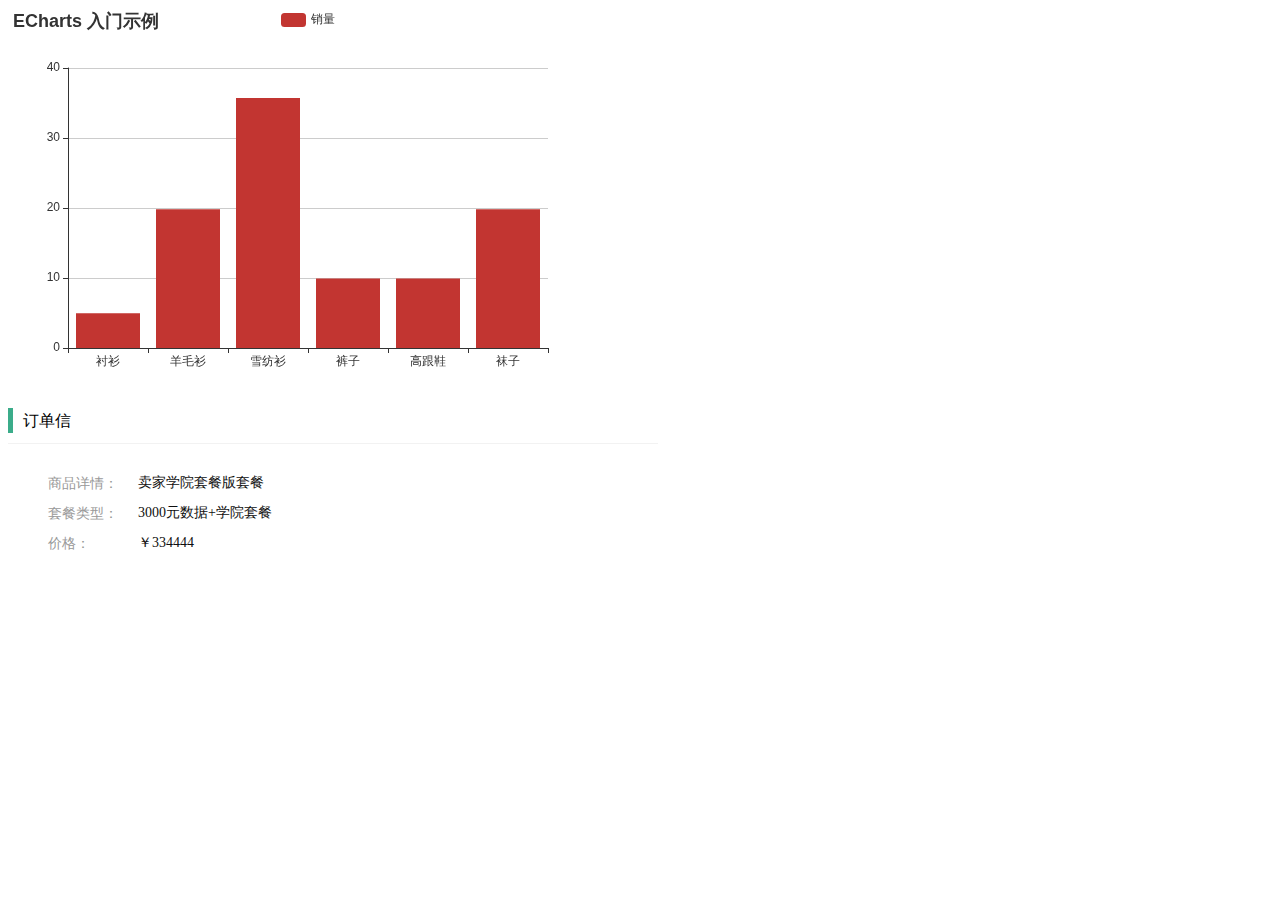
<file: html/echarts.html>
<!DOCTYPE html>
<html>
<head>
    <meta charset="utf-8">
    <title>example for chart</title>
    <!-- 引入 ECharts 文件 -->
    <script src="../js/echarts.js"></script>
    <link rel="stylesheet" type="text/css" href="../css/style1.css">
</head>
<body>
<!-- 为ECharts准备一个具备大小（宽高）的Dom -->
<div id="main" style="width: 600px;height:400px;"></div>
<script type="text/javascript">
    // 基于准备好的dom，初始化echarts实例
    var myChart = echarts.init(document.getElementById('main'));

    // 指定图表的配置项和数据
    var option = {
        title: {
            text: 'ECharts 入门示例'
        },
        tooltip: {},
        legend: {
            data: ['销量']
        },
        xAxis: {
            data: ["衬衫", "羊毛衫", "雪纺衫", "裤子", "高跟鞋", "袜子"]
        },
        yAxis: {},
        series: [{
            name: '销量',
            type: 'bar',
            data: [5, 20, 36, 10, 10, 20]
        }]
    };

    // 使用刚指定的配置项和数据显示图表。
    myChart.setOption(option);
</script>





<div class="order" style="width: 650px;height: 260px">
    <span style="width: 5px;height: 25px;background-color: #3BAC8A;display: block;float: left;"></span>
    <div style="margin-left: 15px;width: 70px;height: 25px;line-height: 25px;font-family: 微软雅黑;font-size: 16px">订单信</div>

    <div style="width: 650px;height: 1px;background-color: #f2f2f2;margin-top: 10px;"></div>

    <div style="margin: 30px 20px 20px 40px;">
        <div class="wrapper">
            <span class="goods-detail">商品详情：</span>
            <span class="ff">卖家学院套餐版套餐 </span>
        </div>
        <div class="wrapper">
            <span class="goods-detail">套餐类型：</span>
            <span class="ff">3000元数据+学院套餐 </span>
        </div>
        <div class="wrapper">
            <span class="goods-detail" >价格：</span>
            <span class="ff">￥334444 </span>
        </div>
    </div>


</div>


</body>


</html>
</file>
<file: css/style1.css>
.heade-css{
    width: 100%;height: 265px;
}

.goods-detail{
    width: 70px;
    height: 30px;
    font-family: 微软雅黑;
    font-size: 14px;
    color: #999;
    /*width: 4em;*/
}
.goods-detail-plus{
    width: 70px;
    height: 30px;
    font-family: 微软雅黑;
    font-size: 14px;
    color: #999;
    letter-spacing: 1em;
}
.order{
    /*width: 600px;*/
    width: 47%;
    height: 260px;
}
.order1{
    display: inline-block;margin-left: 100px;
    /*width: 600px;*/
    width: 42%;
    height: 260px;
}
.ff{
    font-size: 14px;
    font-family: 微软雅黑;
    width: 150px;
    height: 30px;
    float: right;
    color: #0f0f0f;
}
.wrapper{
    width: 240px;
    height: 30px;
}
.mjxy-logo{
    width: 160px;
    height: 60px;
    margin-bottom: 30px;
}
.wrapper1{
    width: 350px;
    height: 60px;

}
.ff1{
    font-family: 微软雅黑;
    float: right;
    color: #cc0000;
    width: 267px;
    height: 40px;
    font-size: 35px;
}
.goods-pay{
    width: 70px;
    height: 40px;
    font-family: 微软雅黑;
    font-size: 14px;
    color: #999;
    text-align: justify;
    line-height: 40px;
}
.block-wap{
    margin: 30px 20px 20px 0px;
}
.wire-css{
    width: 450px;height: 1px;background-color: #f2f2f2;margin-top: 10px;
}
.messages{
    margin-left: 15px;width: 120px;height: 25px;line-height: 25px;font-family: 微软雅黑;font-size: 16px;
}
.green-block{
    width: 5px;height: 25px;background-color: #3BAC8A;display: block;float: left;
}
.tip-money{
    color: #cc0000;font-size: 20px;margin-top: 20px;
}
.tip{
    float: right;margin-top: 50px;font-family: 微软雅黑;margin-right: 170px;
}
.qrcode{
    border: 3px solid #ff8939;width: 190px;height: 190px;margin-top: 30px;display: inline-block;
    /*矩形角变成圆角*/
    border-radius: 15px;
    /*-webkit-border-radius: 15px;*/
}
.qrcode-wrapper{
    height: 190px;width: 550px;
}

/*轮播的css*/
/*html, body {*/
    /*position: relative;*/
    /*height: 100%;*/
/*}*/
/*body {*/
    /*background: #000;*/
    /*font-family: Helvetica Neue, Helvetica, Arial, sans-serif;*/
    /*font-size: 14px;*/
    /*color:#000;*/
    /*margin: 0;*/
    /*padding: 0;*/
/*}*/
.swiper-container {
    width: 100%;
    height: 300px;
    margin-left: auto;
    margin-right: auto;
}
.swiper-slide {
    background-size: cover;
    background-position: center;
}
.gallery-top {
    height: 80%;
    width: 100%;
}
.gallery-thumbs {
    height: 20%;
    box-sizing: border-box;
    padding: 10px 0;
}
.gallery-thumbs .swiper-slide {
    width: 25%;
    height: 100%;
    opacity: 0.4;
}
.gallery-thumbs .swiper-slide-active {
    opacity: 1;
}
</file>
